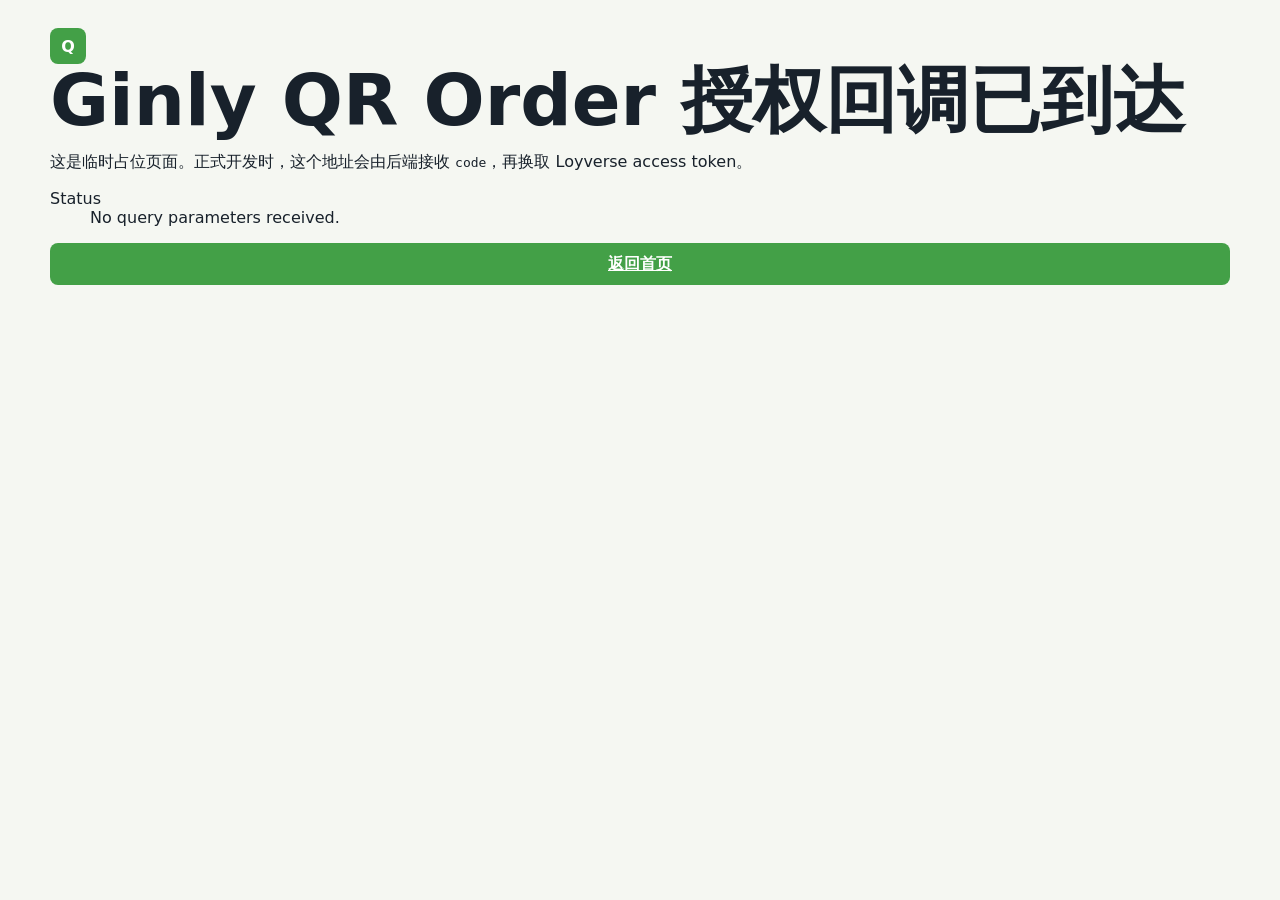
<file: callback.html>
<!doctype html>
<html lang="zh-CN">
  <head>
    <meta charset="utf-8" />
    <meta name="viewport" content="width=device-width, initial-scale=1" />
    <title>Ginly QR Order - Loyverse OAuth Callback</title>
    <link rel="stylesheet" href="/styles.css" />
  </head>
  <body>
    <main class="callback-shell">
      <section class="callback-panel">
        <span class="brand-mark">Q</span>
        <h1>Ginly QR Order 授权回调已到达</h1>
        <p>
          这是临时占位页面。正式开发时，这个地址会由后端接收
          <code>code</code>，再换取 Loyverse access token。
        </p>
        <dl id="params"></dl>
        <a class="primary-button" href="/">返回首页</a>
      </section>
    </main>

    <script>
      const params = new URLSearchParams(window.location.search);
      const list = document.getElementById("params");

      if ([...params.keys()].length === 0) {
        list.innerHTML = "<dt>Status</dt><dd>No query parameters received.</dd>";
      } else {
        list.innerHTML = [...params.entries()]
          .map(([key, value]) => `<dt>${key}</dt><dd>${value}</dd>`)
          .join("");
      }
    </script>
  </body>
</html>
</file>
<file: styles.css>
:root {
  color-scheme: light;
  --bg: #f5f7f2;
  --surface: #ffffff;
  --surface-strong: #eef5eb;
  --ink: #18212b;
  --muted: #667085;
  --line: #dce3d7;
  --green: #43a047;
  --green-dark: #277632;
  --red: #c43d32;
  --amber: #f2b84b;
  --blue: #2f80ed;
  --shadow: 0 18px 50px rgba(24, 33, 43, 0.12);
}
* { box-sizing: border-box; }
body {
  margin: 0;
  min-height: 100vh;
  background: var(--bg);
  color: var(--ink);
  font-family: Inter, ui-sans-serif, system-ui, -apple-system, BlinkMacSystemFont, "Segoe UI", sans-serif;
}
button, input, textarea { font: inherit; }
button { cursor: pointer; }
.topbar {
  position: sticky;
  top: 0;
  z-index: 20;
  display: flex;
  align-items: center;
  justify-content: space-between;
  gap: 18px;
  min-height: 64px;
  padding: 10px 24px;
  background: rgba(255, 255, 255, 0.94);
  border-bottom: 1px solid var(--line);
  backdrop-filter: blur(14px);
}
.brand, .nav-actions, .section-head, .inline-actions, .cart-row, .qty-control { display: flex; align-items: center; }
.brand { gap: 12px; font-weight: 800; white-space: nowrap; }
.brand-mark {
  display: inline-grid;
  width: 36px;
  height: 36px;
  place-items: center;
  border-radius: 8px;
  background: var(--green);
  color: #fff;
  font-weight: 900;
}
.nav-actions { gap: 8px; flex-wrap: wrap; justify-content: flex-end; }
.nav-button, .ghost-link, .text-button, .icon-button {
  border: 0;
  background: transparent;
  color: var(--muted);
  font-weight: 800;
  text-decoration: none;
}
.nav-button, .ghost-link { min-height: 38px; padding: 0 12px; border-radius: 8px; }
.nav-button.active { background: var(--surface-strong); color: var(--green-dark); }
.ghost-link { display: inline-flex; align-items: center; color: var(--green-dark); }
main { width: min(1180px, calc(100% - 32px)); margin: 0 auto; padding: 28px 0 44px; }
.app-view { display: none; }
.app-view.active { display: block; }
.customer-hero, .staff-layout { display: grid; grid-template-columns: minmax(0, 1fr) auto; gap: 24px; align-items: start; }
.customer-hero { align-items: end; margin-bottom: 24px; }
.eyebrow {
  margin: 0 0 10px;
  color: var(--green-dark);
  font-size: 13px;
  font-weight: 900;
  letter-spacing: 0;
  text-transform: uppercase;
}
h1, h2, p { margin-top: 0; }
h1 { margin-bottom: 16px; font-size: clamp(38px, 8vw, 72px); line-height: 1; letter-spacing: 0; }
h2 { margin-bottom: 4px; font-size: 22px; }
.lead { max-width: 720px; margin-bottom: 0; color: var(--muted); font-size: 17px; line-height: 1.7; }
.status-pill {
  display: inline-flex;
  align-items: center;
  min-height: 38px;
  padding: 0 14px;
  border-radius: 999px;
  background: #e8f6e7;
  color: var(--green-dark);
  font-weight: 900;
  white-space: nowrap;
}
.status-pill.closed { background: #ffe9e5; color: var(--red); }
.order-layout { display: grid; grid-template-columns: minmax(0, 1fr) 360px; gap: 20px; align-items: start; }
.menu-section, .cart-panel, .control-panel, .orders-panel {
  border: 1px solid var(--line);
  border-radius: 8px;
  background: var(--surface);
  box-shadow: var(--shadow);
}
.menu-section, .control-panel, .orders-panel { padding: 22px; }
.cart-panel { position: sticky; top: 84px; padding: 20px; }
.section-head { justify-content: space-between; gap: 16px; margin-bottom: 18px; }
.section-head p { margin-bottom: 0; color: var(--muted); font-size: 14px; }
.icon-button { width: 40px; height: 40px; border-radius: 8px; background: #f0f2ee; color: var(--green-dark); font-size: 20px; }
.category-tabs { display: flex; gap: 8px; margin-bottom: 18px; overflow-x: auto; padding-bottom: 4px; }
.category-tab {
  min-height: 36px;
  padding: 0 13px;
  border: 1px solid var(--line);
  border-radius: 999px;
  background: #fff;
  color: var(--muted);
  font-weight: 800;
  white-space: nowrap;
}
.category-tab.active { border-color: var(--green); background: var(--surface-strong); color: var(--green-dark); }
.menu-grid { display: grid; grid-template-columns: repeat(2, minmax(0, 1fr)); gap: 14px; }
.item-card {
  display: grid;
  grid-template-columns: 92px minmax(0, 1fr);
  gap: 14px;
  min-height: 126px;
  padding: 12px;
  border: 1px solid var(--line);
  border-radius: 8px;
  background: #fff;
}
.item-art {
  display: grid;
  place-items: center;
  border-radius: 8px;
  background: linear-gradient(135deg, rgba(67, 160, 71, 0.9), rgba(242, 184, 75, 0.76)), #edf5e9;
  color: #fff;
  font-size: 30px;
  font-weight: 900;
}
.item-card h3 { margin: 0 0 6px; font-size: 18px; }
.item-card p { min-height: 40px; margin-bottom: 12px; color: var(--muted); font-size: 14px; line-height: 1.45; }
.item-footer { display: flex; align-items: center; justify-content: space-between; gap: 10px; }
.price { color: var(--blue); font-weight: 900; }
.add-button, .primary-button, .secondary-button, .danger-button {
  display: inline-flex;
  align-items: center;
  justify-content: center;
  min-height: 42px;
  border: 0;
  border-radius: 8px;
  font-weight: 900;
}
.add-button { min-width: 42px; background: var(--green); color: #fff; font-size: 20px; }
.primary-button, .secondary-button, .danger-button { padding: 0 16px; }
.primary-button { width: 100%; background: var(--green); color: #fff; }
.secondary-button { background: #e8f2e7; color: var(--green-dark); }
.danger-button { background: #ffe9e5; color: var(--red); }
.text-button { color: var(--green-dark); }
.cart-items { display: grid; gap: 12px; min-height: 88px; margin-bottom: 16px; }
.cart-row { justify-content: space-between; gap: 12px; padding-bottom: 12px; border-bottom: 1px solid var(--line); }
.cart-row h3 { margin: 0 0 4px; font-size: 15px; }
.cart-row p { margin: 0; color: var(--muted); font-size: 13px; }
.qty-control { gap: 8px; }
.qty-control button { width: 30px; height: 30px; border: 1px solid var(--line); border-radius: 8px; background: #fff; color: var(--green-dark); font-weight: 900; }
.note-field { display: grid; gap: 8px; margin-bottom: 16px; color: var(--muted); font-weight: 800; }
.note-field textarea, .table-form input { width: 100%; border: 1px solid var(--line); border-radius: 8px; background: #fff; color: var(--ink); }
.note-field textarea { resize: vertical; padding: 12px; }
.cart-total { display: flex; justify-content: space-between; margin-bottom: 16px; padding-top: 14px; border-top: 2px solid var(--line); font-size: 18px; }
.submit-result { min-height: 44px; margin: 14px 0 0; color: var(--muted); font-size: 14px; line-height: 1.5; }
.submit-result.ok { color: var(--green-dark); }
.submit-result.error { color: var(--red); }
.staff-layout { grid-template-columns: minmax(0, 1fr) 420px; }
.table-form { display: grid; grid-template-columns: minmax(0, 1fr) 180px; gap: 12px; margin-top: 26px; }
.table-form label { display: grid; gap: 8px; color: var(--muted); font-weight: 800; }
.table-form input { height: 46px; padding: 0 12px; }
.qr-card { display: grid; grid-template-columns: 180px minmax(0, 1fr); gap: 18px; align-items: center; margin-top: 20px; padding: 16px; border: 1px solid var(--line); border-radius: 8px; background: #fbfcfa; }
.qr-card img { width: 180px; height: 180px; border: 1px solid var(--line); border-radius: 8px; background: #fff; }
.small-label { color: var(--muted); font-size: 13px; font-weight: 900; }
#session-link { overflow-wrap: anywhere; margin: 6px 0 14px; color: var(--ink); line-height: 1.5; }
.inline-actions { gap: 10px; flex-wrap: wrap; }
.orders-list { display: grid; gap: 12px; }
.order-card { padding: 14px; border: 1px solid var(--line); border-radius: 8px; background: #fff; }
.order-card strong { display: block; margin-bottom: 6px; }
.order-card p { margin-bottom: 8px; color: var(--muted); font-size: 14px; line-height: 1.45; }
.empty-state { padding: 18px; border: 1px dashed var(--line); border-radius: 8px; color: var(--muted); text-align: center; }
@media (max-width: 980px) {
  .order-layout, .staff-layout, .customer-hero { grid-template-columns: 1fr; }
  .cart-panel { position: static; }
}
@media (max-width: 680px) {
  .topbar { align-items: flex-start; flex-direction: column; }
  main { width: min(100% - 24px, 1180px); padding-top: 20px; }
  h1 { font-size: 42px; }
  .menu-grid, .item-card, .table-form, .qr-card { grid-template-columns: 1fr; }
  .item-art { min-height: 104px; }
  .qr-card img { width: 100%; height: auto; aspect-ratio: 1; }
}

.table-bill {
  display: flex;
  justify-content: space-between;
  gap: 12px;
  margin-top: 12px;
  padding: 12px;
  border: 1px solid var(--line);
  border-radius: 8px;
  background: #fbfcfa;
  color: var(--muted);
  font-size: 14px;
}

.table-bill strong {
  color: var(--ink);
}

.table-bill span {
  color: var(--green-dark);
  font-weight: 900;
  white-space: nowrap;
}

.checkout-button {
  margin-top: 14px;
}

.bill-total-card {
  border-color: var(--green);
  background: var(--surface-strong);
}

.mobile-cart-bar,
.cart-backdrop,
.mobile-close-cart {
  display: none;
}

@media (max-width: 680px) {
  body {
    background: var(--bg);
    padding-bottom: 86px;
  }

  .topbar {
    position: sticky;
    display: grid;
    grid-template-columns: 1fr;
    gap: 10px;
    padding: 12px 14px 10px;
  }

  .brand-mark {
    width: 34px;
    height: 34px;
  }

  .nav-actions {
    display: grid;
    grid-template-columns: 1fr 1fr;
    width: 100%;
    gap: 8px;
  }

  .ghost-link {
    display: none;
  }

  .nav-button {
    justify-content: center;
    min-height: 40px;
    background: #f3f6f0;
  }

  main {
    width: 100%;
    padding: 0 0 18px;
  }

  .customer-view {
    overflow: hidden;
  }

  .customer-hero {
    margin: 0;
    padding: 18px 14px 16px;
    background: linear-gradient(180deg, #f8fbf5, #f2f6ef);
    border-bottom: 1px solid var(--line);
  }

  .eyebrow {
    margin-bottom: 8px;
    font-size: 11px;
  }

  h1 {
    margin-bottom: 10px;
    font-size: 44px;
  }

  .lead {
    font-size: 15px;
    line-height: 1.55;
  }

  .status-pill {
    justify-self: start;
    min-height: 34px;
    margin-top: 12px;
    font-size: 14px;
  }

  .order-layout {
    display: block;
  }

  .menu-section {
    border: 0;
    border-radius: 0;
    box-shadow: none;
    padding: 16px 14px 92px;
    background: transparent;
  }

  .menu-section .section-head {
    position: sticky;
    top: 107px;
    z-index: 10;
    margin: -16px -14px 12px;
    padding: 14px;
    background: rgba(245, 247, 242, 0.96);
    border-bottom: 1px solid var(--line);
    backdrop-filter: blur(12px);
  }

  .menu-section h2 {
    font-size: 24px;
  }

  .category-tabs {
    position: sticky;
    top: 180px;
    z-index: 9;
    margin: 0 -14px 12px;
    padding: 10px 14px;
    background: rgba(245, 247, 242, 0.96);
    border-bottom: 1px solid var(--line);
    scrollbar-width: none;
  }

  .category-tabs::-webkit-scrollbar {
    display: none;
  }

  .category-tab {
    min-height: 38px;
    padding: 0 14px;
    background: #fff;
    font-size: 15px;
  }

  .menu-grid {
    display: grid;
    grid-template-columns: 1fr;
    gap: 10px;
  }

  .item-card {
    display: grid;
    grid-template-columns: 86px minmax(0, 1fr);
    gap: 12px;
    min-height: 112px;
    padding: 10px;
    border-radius: 8px;
    background: #fff;
  }

  .item-art {
    min-height: 92px;
    font-size: 24px;
  }

  .item-card h3 {
    display: -webkit-box;
    overflow: hidden;
    margin-bottom: 4px;
    font-size: 16px;
    line-height: 1.25;
    -webkit-line-clamp: 2;
    -webkit-box-orient: vertical;
  }

  .item-card p {
    min-height: 0;
    margin-bottom: 8px;
    font-size: 13px;
    line-height: 1.35;
  }

  .price {
    font-size: 15px;
  }

  .add-button {
    min-width: 40px;
    min-height: 40px;
    border-radius: 10px;
  }

  .cart-panel {
    position: fixed;
    right: 0;
    bottom: 0;
    left: 0;
    z-index: 40;
    max-height: 82vh;
    overflow: auto;
    padding: 18px 16px calc(18px + env(safe-area-inset-bottom));
    border: 0;
    border-radius: 18px 18px 0 0;
    box-shadow: 0 -18px 60px rgba(24, 33, 43, 0.2);
    transform: translateY(110%);
    transition: transform 180ms ease;
  }

  .cart-open .cart-panel {
    transform: translateY(0);
  }

  .cart-backdrop {
    position: fixed;
    inset: 0;
    z-index: 35;
    display: block;
    pointer-events: none;
    background: rgba(24, 33, 43, 0);
    transition: background 180ms ease;
  }

  .cart-open .cart-backdrop {
    pointer-events: auto;
    background: rgba(24, 33, 43, 0.34);
  }

  .mobile-cart-bar {
    position: fixed;
    right: 14px;
    bottom: calc(12px + env(safe-area-inset-bottom));
    left: 14px;
    z-index: 30;
    display: flex;
    align-items: center;
    justify-content: space-between;
    min-height: 56px;
    padding: 0 16px;
    border: 0;
    border-radius: 14px;
    background: var(--ink);
    color: #fff;
    box-shadow: 0 12px 34px rgba(24, 33, 43, 0.25);
    font-weight: 900;
  }

  .mobile-cart-bar.has-items {
    background: var(--green);
  }

  .mobile-cart-bar strong {
    white-space: nowrap;
  }

  .mobile-close-cart {
    display: inline-flex;
    width: 100%;
    margin-top: 10px;
  }

  .cart-items {
    max-height: 30vh;
    overflow: auto;
  }

  .note-field textarea {
    min-height: 78px;
  }

  .table-bill {
    align-items: center;
    font-size: 13px;
  }

  .submit-result {
    min-height: 30px;
    margin-top: 10px;
  }

  .staff-view {
    padding: 14px;
  }

  .control-panel,
  .orders-panel {
    box-shadow: none;
  }
}

@media (max-width: 680px) {
  .cart-panel {
    pointer-events: none;
    visibility: hidden;
    transform: translateY(calc(100% + 24px));
  }

  .cart-open .cart-panel {
    pointer-events: auto;
    visibility: visible;
    transform: translateY(0);
  }
}
</file>
